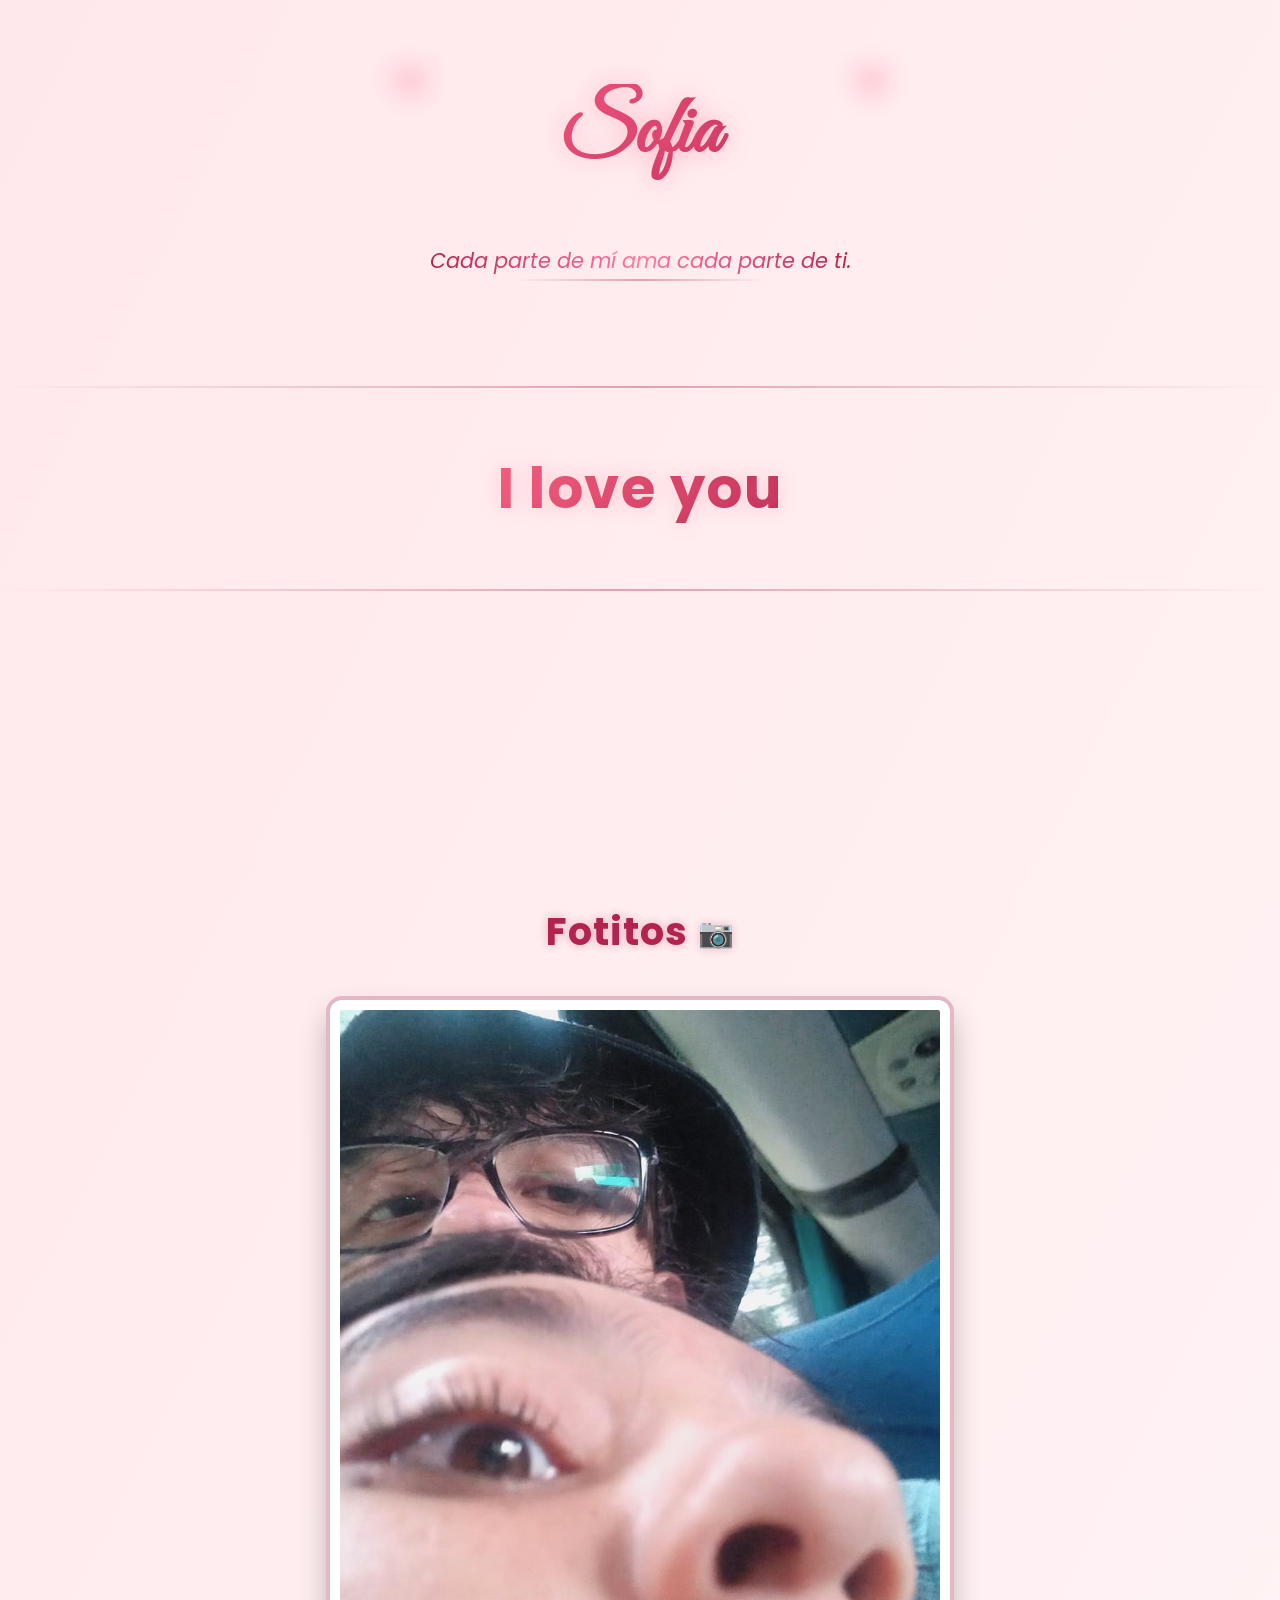
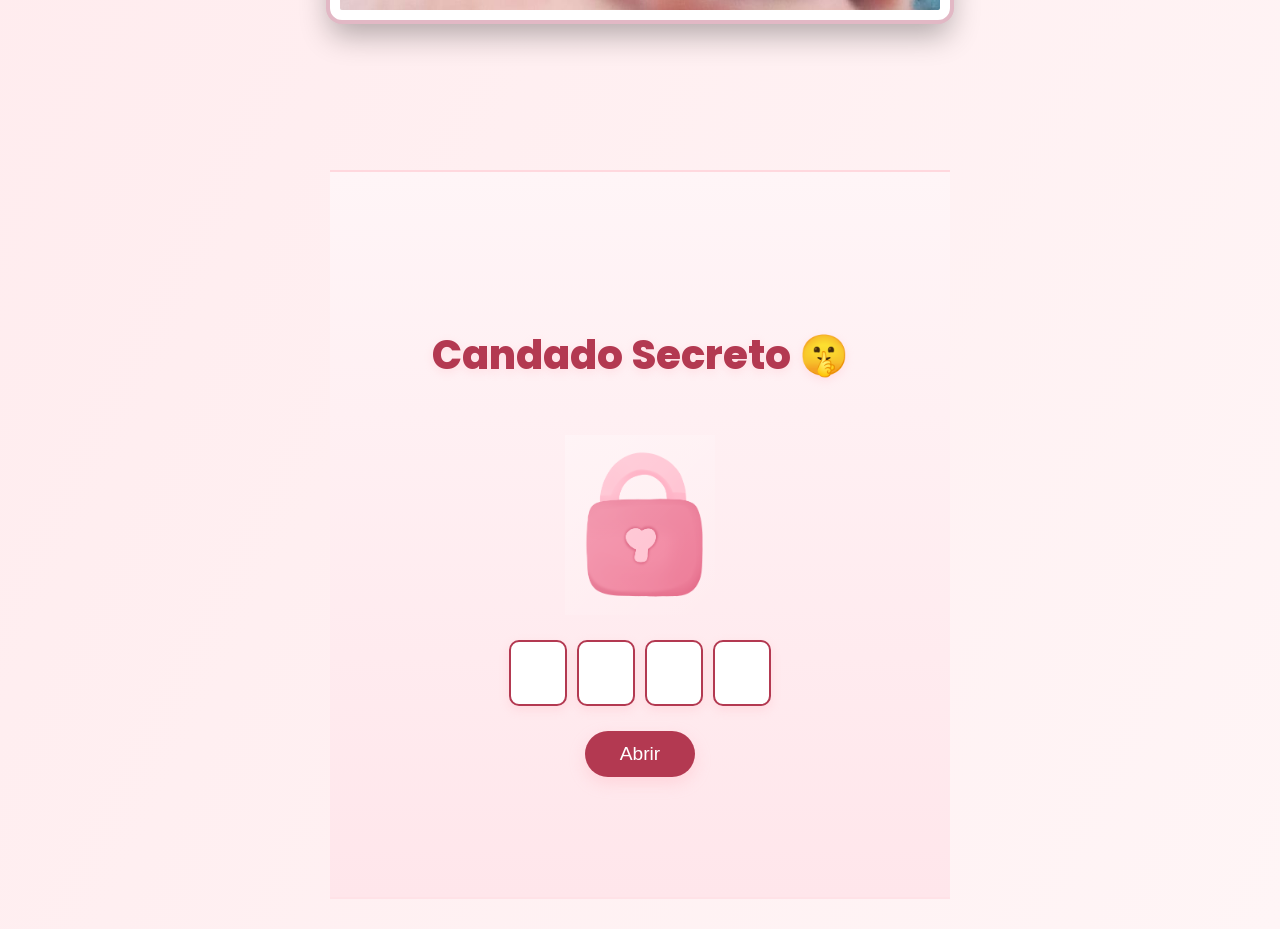
<file: index.html>
<!DOCTYPE html>
<html lang="es">

<head>
  <meta charset="UTF-8" />
  <meta name="viewport" content="width=device-width, initial-scale=1.0" />
  <title>Para Mi Amor</title>
  <link rel="icon" href="assets/icon.ico">
  <link rel="stylesheet" href="style.css" />
</head>

<body>
  <header>
    <h1 class="main-title">Sofia</h1>
    <p class="subtitle">Cada parte de mí ama cada parte de ti.</p>
    <section class="love-section">
      <h2 class="love-title" id="loveText">I love you</h2>
    </section>
  </header>

  <main>
    <!--
    <div class="time-container">
      <h2 class="time-title">Tiempo Juntos ❤️</h2>
      <div class="timer">
        <div class="time-box">
          <div id="years" class="time-value">--</div>
          <div class="time-label">Años</div>
        </div>
        <div class="time-box">
          <div id="months" class="time-value">--</div>
          <div class="time-label">Meses</div>
        </div>
        <div class="time-box">
          <div id="days" class="time-value">--</div>
          <div class="time-label">Días</div>
        </div>
        <div class="time-box">
          <div id="hours" class="time-value">--</div>
          <div class="time-label">Horas</div>
        </div>
        <div class="time-box">
          <div id="minutes" class="time-value">--</div>
          <div class="time-label">Minutos</div>
        </div>
        <div class="time-box">
          <div id="seconds" class="time-value">--</div>
          <div class="time-label">Segundos</div>
        </div>
      </div>
    </div>

-->

    <section class="memories">
      <h2>Fotitos</h2>
      <div class="memory-frame">
        <img src="assets/1.jpeg" alt="Memory 1" class="active">
        <img src="assets/2.jpeg" alt="Memory 2">
        <img src="assets/3.jpeg" alt="Memory 3">
        <img src="assets/4.jpeg" alt="Memory 4">
        <img src="assets/5.jpeg" alt="Memory 5">
        <img src="assets/6.jpeg" alt="Memory 6">
        <img src="assets/7.jpeg" alt="Memory 7">
      </div>
    </section>

    <section class="lock-section">
      <h2 class="lock-title">Candado Secreto 🤫</h2>
      <div class="lock-container">
        <div class="lock">
          <img src="assets/real-lock.png" alt="Lock image" class="lock-img">
        </div>

        <div class="lock-inputs">
          <input type="password" maxlength="1" class="digit">
          <input type="password" maxlength="1" class="digit">
          <input type="password" maxlength="1" class="digit">
          <input type="password" maxlength="1" class="digit">
        </div>
        <button class="unlock-btn">Abrir</button>
      </div>
    </section>
  </main>
  <div id="flash-circle"></div>
  <audio id="unlock-sound" preload="auto">
    <source src="assets/success-sound.mp3" type="audio/mpeg">
  </audio>
  <script src="script.js"></script>
</body>

</html>
</file>
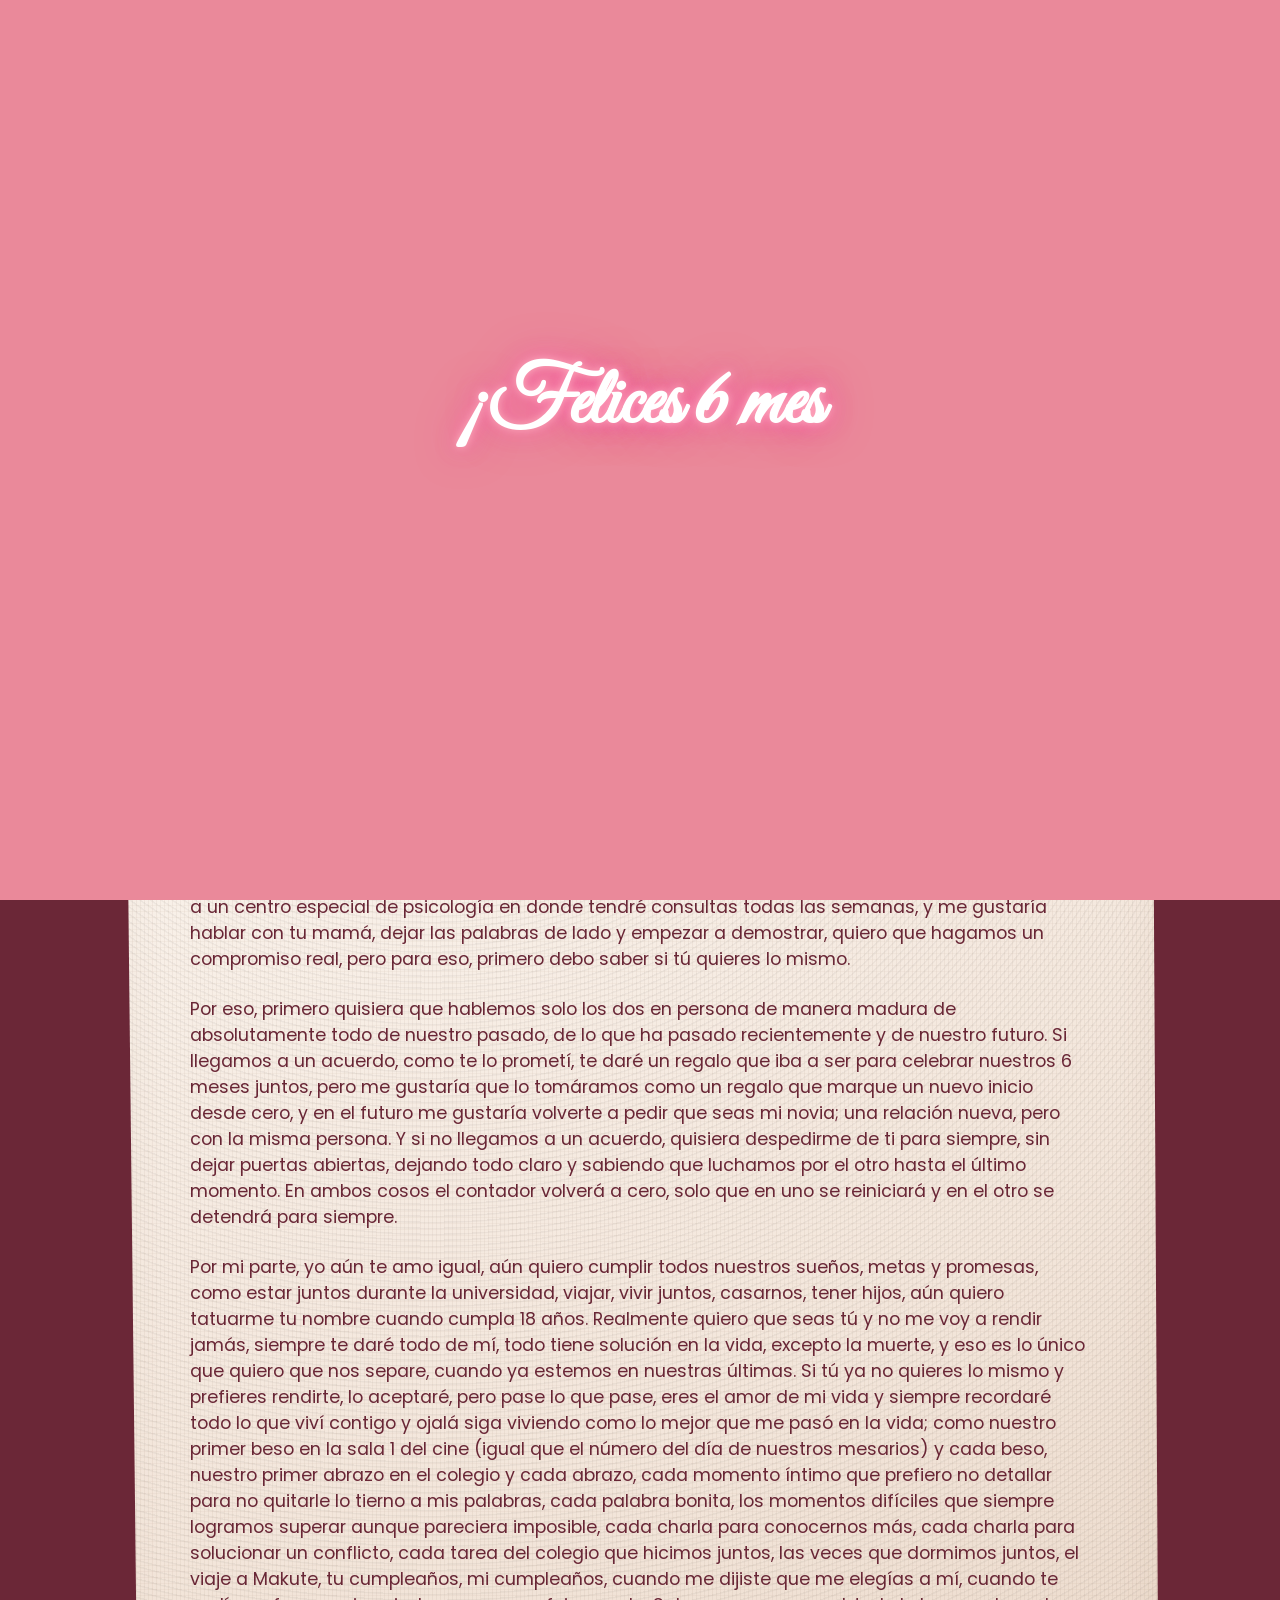
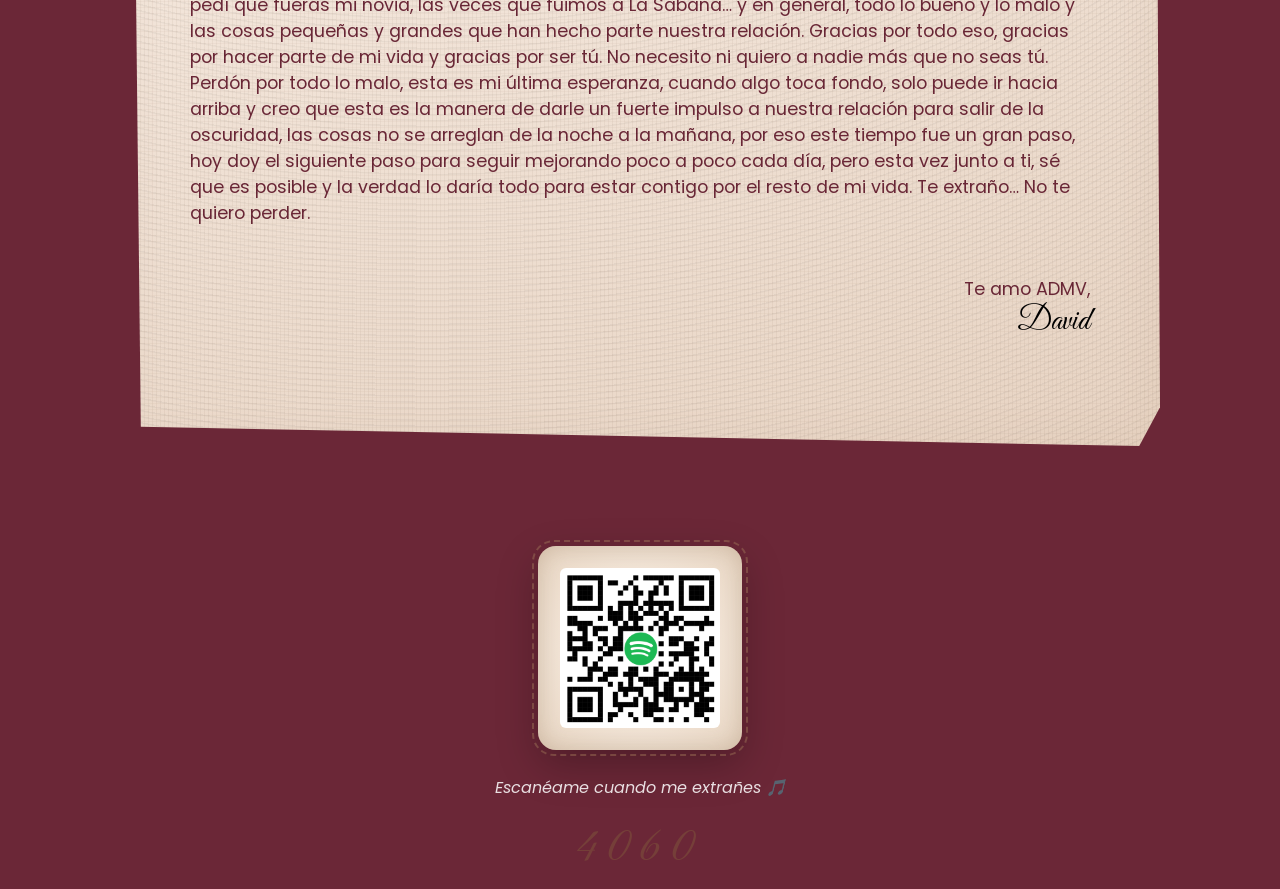
<file: secret.html>
<!DOCTYPE html>
<html lang="es">

<head>
    <meta charset="UTF-8">
    <meta name="viewport" content="width=device-width, initial-scale=1.0">
    <title>Para Mi Amor</title>
    <link rel="icon" href="assets/icon.ico">
    <link rel="stylesheet" href="secretstyle.css">
</head>

<body>
    <div class="intro-screen" id="intro">
        <h1 class="intro-title" id="typeText"></h1>
        <button class="intro-btn" id="startBtn">Continuar</button>
    </div>

    <div class="secret-content">
        <section class="love-letter">
            <h2 class="letter-title">Para ti ❤️</h2>

            <p>
                Hola Sofi, primero que nada espero que hayas estado muy bien este tiempo, que hayas disfrutado del viaje
                con tu familia y que hayas tenido una buena semana de inducción en tu universidad. A pesar de todo, hoy
                quiero celebrar 6 meses desde aquel día que fui a tu casa, con unos chocolates, globos, pétalos, un oso,
                un ramo de tulipanes y una carta. Haber luchado por esta relación medio año, merece ser reconocido, y
                por eso te escribo esta carta y te preparé las sorpresas que tenía planeadas para darte el día de hoy, a
                pesar de la situación. Me esforcé haciendo todo durante 2 semanas, entonces espero que te guste.
            </p>
            <p>
                No saber del otro todo este tiempo seguramente fue muy difícil para los dos, pero tenías razón, darnos
                un tiempo era necesario; para valorar estar junto al otro, para sanar heridas pasadas sin dar lugar a
                heridas nuevas, pero sobretodo para difuminar el apego ansioso al otro, que buscaba control a través de
                la toxicidad, y, en cambio, ver el amor verdadero que tenemos hacia el otro, ese es mi punto de vista.
                Nunca nos dimos un tiempo formal, siempre fue forzado por nuestro ego o por la situación, y no pasaban
                más de dos días sin que nos habláramos de nuevo, aunque fuera a escondidas por chat, fue un error no
                hacerte caso las veces que me pediste un tiempo, era necesario para disminuir el apego y la ansiedad,
                perdón, créeme que después de desapegarse, cuando surgen pequeños problemas, se quedan pequeños, y los
                pequeños momentos bonitos, se vuelven gigantes.
            </p>
            <p>
                Sé que los dos hemos prometido muchas cosas que al final no se cumplieron y eso empeoró la desconfianza
                que de por sí ya teníamos desde el inicio por el pasado de cada uno. Pero quiero que esta vez sea
                diferente, que sea una promesa de corazón a corazón que se cumpla, para que podamos volver a confiar en
                el otro. Por eso es que te pedí volver a empezar desde cero, decidí entrar a un centro especial de
                psicología en donde tendré consultas todas las semanas, y me gustaría hablar con tu mamá, dejar las
                palabras de lado y empezar a demostrar, quiero que hagamos un compromiso real, pero para eso, primero
                debo saber si tú quieres lo mismo.
            </p>
            <p>
                Por eso, primero quisiera que hablemos solo los dos en persona de manera madura de absolutamente todo de
                nuestro pasado, de lo que ha pasado recientemente y de nuestro futuro. Si llegamos a un acuerdo, como te
                lo prometí, te daré un regalo que iba a ser para celebrar nuestros 6 meses juntos, pero me gustaría que
                lo tomáramos como un regalo que marque un nuevo inicio desde cero, y en el futuro me gustaría volverte a
                pedir que seas mi novia; una relación nueva, pero con la misma persona. Y si no llegamos a un acuerdo,
                quisiera despedirme de ti para siempre, sin dejar puertas abiertas, dejando todo claro y sabiendo que
                luchamos por el otro hasta el último momento. En ambos cosos el contador volverá a cero, solo que en uno
                se reiniciará y en el otro se detendrá para siempre.
            </p>
            <p>
                Por mi parte, yo aún te amo igual, aún quiero cumplir todos nuestros sueños, metas y promesas, como
                estar juntos durante la universidad, viajar, vivir juntos, casarnos, tener hijos, aún quiero tatuarme tu
                nombre cuando cumpla 18 años. Realmente quiero que seas tú y no me voy a rendir jamás, siempre te daré
                todo de mí, todo tiene solución en la vida, excepto la muerte, y eso es lo único que quiero que nos
                separe, cuando ya estemos en nuestras últimas. Si tú ya no quieres lo mismo y prefieres rendirte, lo
                aceptaré, pero pase lo que pase, eres el amor de mi vida y siempre recordaré todo lo que viví contigo y
                ojalá siga viviendo como lo mejor que me pasó en la vida; como nuestro primer beso en la sala 1 del cine
                (igual que el número del día de nuestros mesarios) y cada beso, nuestro primer abrazo en el colegio y
                cada abrazo, cada momento íntimo que prefiero no detallar para no quitarle lo tierno a mis palabras,
                cada palabra bonita, los momentos difíciles que siempre logramos superar aunque pareciera imposible,
                cada charla para conocernos más, cada charla para solucionar un conflicto, cada tarea del colegio que
                hicimos juntos, las veces que dormimos juntos, el viaje a Makute, tu cumpleaños, mi cumpleaños, cuando
                me dijiste que me elegías a mí, cuando te pedí que fueras mi novia, las veces que fuimos a La Sabana… y
                en general, todo lo bueno y lo malo y las cosas pequeñas y grandes que han hecho parte nuestra relación.
                Gracias por todo eso, gracias por hacer parte de mi vida y gracias por ser tú. No necesito ni quiero a
                nadie más que no seas tú. Perdón por todo lo malo, esta es mi última esperanza, cuando algo toca fondo,
                solo puede ir hacia arriba y creo que esta es la manera de darle un fuerte impulso a nuestra relación
                para salir de la oscuridad, las cosas no se arreglan de la noche a la mañana, por eso este tiempo fue un
                gran paso, hoy doy el siguiente paso para seguir mejorando poco a poco cada día, pero esta vez junto a
                ti, sé que es posible y la verdad lo daría todo para estar contigo por el resto de mi vida. Te extraño…
                No te quiero perder.
            </p>
            <p class="letter-sign">
                Te amo ADMV,<br>
                <span>David</span>
            </p>
        </section>

    </div>

    <div class="qr-section">
        <div class="qr-frame">
            <img src="assets/admv-qr.png" alt="QR canción especial" class="qr-img">
        </div>
        <p class="qr-caption">Escanéame cuando me extrañes 🎵</p>
    </div>

    <div class="final-code">
        <span class="code">4060</span>
    </div>


    <audio id="song" preload="auto">
        <source src="assets/mi-refe.mp3" type="audio/mpeg">
    </audio>
    <script src="secretscript.js"></script>
</body>

</html>
</file>
<file: style.css>
@import url('https://fonts.googleapis.com/css2?family=Great+Vibes&family=Poppins:wght@400;600;700&display=swap');

body {
	font-family: 'Poppins', sans-serif;
	background: linear-gradient(to bottom right, #ffe8eb, #fff5f6);
	display: flex;
	flex-direction: column;
	align-items: center;
	justify-content: start;
	min-height: 100vh;
	margin: 0;
	padding: 30px 20px;
	color: #6b2737;
	overflow-x: hidden;
}

/* --- Header Section --- */
header {
	text-align: center;
	margin-bottom: 40px;
	position: relative;
}

.main-title {
	font-family: 'Great Vibes', cursive;
	font-size: 5rem;
	background: linear-gradient(135deg, #ff5f8a, #b2244e);
	-webkit-background-clip: text;
	-webkit-text-fill-color: transparent;
	text-shadow: 0 0 25px rgba(255, 105, 135, 0.4);
	animation: pulseGlow 3s infinite ease-in-out;
	position: relative;
}

@keyframes pulseGlow {

	0%,
	100% {
		text-shadow: 0 0 25px rgba(255, 105, 135, 0.4);
		transform: scale(1);
	}

	50% {
		text-shadow: 0 0 45px rgba(255, 105, 135, 0.7);
		transform: scale(1.05);
	}
}

/* Floating hearts animation */
.main-title::before,
.main-title::after {
	content: "💖";
	position: absolute;
	font-size: 2rem;
	animation: floatHearts 4s infinite ease-in-out;
	opacity: 0.8;
}

.main-title::before {
	left: -40px;
	top: -20px;
	animation-delay: 0.5s;
}

.main-title::after {
	right: -40px;
	top: -20px;
	animation-delay: 1.5s;
}

@keyframes floatHearts {
	0% {
		transform: translateY(0) rotate(0deg);
		opacity: 1;
	}

	50% {
		transform: translateY(-10px) rotate(10deg);
		opacity: 0.8;
	}

	100% {
		transform: translateY(0) rotate(0deg);
		opacity: 1;
	}
}

.subtitle {
	font-size: 1.3rem;
	color: #82354e;
	font-style: italic;
	margin: 8px 0 15px;
	background: linear-gradient(90deg, #b2244e, #ff7aa2, #b2244e);
	-webkit-background-clip: text;
	-webkit-text-fill-color: transparent;
	position: relative;
	display: inline-block;
	padding-bottom: 5px;
}

.subtitle::after {
	content: "";
	position: absolute;
	left: 20%;
	right: 20%;
	bottom: 0;
	height: 2px;
	background: linear-gradient(90deg, transparent, #b2244e60, transparent);
	border-radius: 2px;
}

.love-section {
	text-align: center;
	margin: 150px 0 150px;
	position: relative;
}

.love-section::before,
.love-section::after {
	content: "";
	position: absolute;
	left: 50%;
	transform: translateX(-50%);
	width: 100vw;
	/* full viewport width */
	height: 2px;
	background: linear-gradient(90deg, transparent, #b2244e60, transparent);
}

.love-section::before {
	top: -60px;
}

.love-section::after {
	bottom: -60px;
}


.love-title {
	font-size: 3.5rem;
	font-weight: 700;
	background: linear-gradient(135deg, #ff6a88, #b2244e);
	-webkit-background-clip: text;
	-webkit-text-fill-color: transparent;
	text-shadow: 0 0 20px rgba(255, 105, 135, 0.25);
	letter-spacing: 1.5px;
	transition: opacity 1s ease-in-out, transform 0.6s ease-in-out;
	margin: 0;
}



/* --- Time Container --- */
.time-container {
	background: #fff5f6;
	border-radius: 20px;
	padding: 30px 50px;
	box-shadow: 0 2px 6px rgba(178, 36, 78, 0.1);
	text-align: center;
}

.time-title {
	color: #b2244e;
	margin-bottom: 25px;
	font-size: 1.8rem;
	display: flex;
	align-items: center;
	justify-content: center;
	gap: 8px;
}

.timer {
	display: flex;
	flex-wrap: wrap;
	justify-content: center;
	gap: 20px;
}

.time-box {
	background: #fceef0;
	border-radius: 15px;
	padding: 15px 25px;
	width: 90px;
	text-align: center;
	box-shadow: 0 3px 0 #b2244e30;
}

.time-value {
	font-size: 1.8rem;
	font-weight: 700;
	color: #8b1c3d;
}

.time-label {
	font-size: 0.9rem;
	color: #4b3a3a;
}

/* Memories */
.memories {
	text-align: center;
	margin: 150px auto;
	max-width: 800px;
	position: relative;
}

.memories h2 {
	font-size: 2.4rem;
	color: #b2244e;
	font-weight: 700;
	margin-bottom: 40px;
	letter-spacing: 1px;
	text-shadow: 0 0 10px #b2244e50;
	display: inline-flex;
	align-items: center;
	gap: 10px;
}

.memories h2::after {
	content: "📷";
	font-size: 1.8rem;
	opacity: 0.8;
	transform: translateY(2px);
}

/* Framed photo area */
.memory-frame {
	position: relative;
	width: 600px;
	height: 600px;
	margin: 0 auto;
	border-radius: 12px;
	overflow: hidden;
	background: #eee;
	border: 10px solid #fff;
	box-shadow:
		0 0 0 4px #e2b8c5,
		0 15px 30px rgba(0, 0, 0, 0.3),
		inset 0 0 30px rgba(255, 255, 255, 0.2);
}

/* Vintage filter overlay */
.memory-frame img {
	position: absolute;
	top: 50%;
	left: 50%;
	width: 100%;
	height: 100%;
	object-fit: cover;
	transform: translate(-50%, -50%) scale(1);
	opacity: 0;
	transition: opacity 2s ease, transform 10s ease;
	filter: contrast(1.05) brightness(0.95) saturate(1.1);
}

.memory-frame img.active {
	opacity: 1;
	transform: translate(-50%, -50%) scale(1.05);
}

/* Lock Section */
.lock-section {
	text-align: center;
	padding: 120px 0;
	background: linear-gradient(180deg, #fff5f7 0%, #ffe6eb 100%);
	border-top: 2px solid rgba(255, 182, 193, 0.3);
	border-bottom: 2px solid rgba(255, 182, 193, 0.3);
	position: relative;
}

.lock-title {
	font-size: 2.5rem;
	color: #b33951;
	font-weight: 800;
	text-shadow: 0 3px 8px rgba(255, 182, 193, 0.3);
	margin-bottom: 50px;
}

/* Lock Container */
.lock-container {
	display: flex;
	flex-direction: column;
	align-items: center;
	gap: 25px;
}

/* Lock body */
.lock {
	position: relative;
	width: 150px;
	height: 180px;
	/* opcional: background de relleno mientras carga imagen */
	display: flex;
	justify-content: center;
	align-items: center;
	transition: transform 0.35s ease, box-shadow 0.35s ease;
}

.lock.glow-1 {
	transform: scale(1.05);
}

.lock.glow-2 {
	transform: scale(1.1);
}

.lock.glow-3 {
	transform: scale(1.15);
}

.lock.glow-4 {
	transform: scale(1.2);
}

.lock-img {
	max-width: 100%;
	max-height: 100%;
	object-fit: contain;
}

@keyframes unlockShake {
  0%   { transform: scale(1) rotate(0deg); }
  15%  { transform: scale(1.1) rotate(-10deg); }
  30%  { transform: scale(1.2) rotate(10deg); }
  45%  { transform: scale(1.3) rotate(-10deg); }
  60%  { transform: scale(1.4) rotate(10deg); }
  75%  { transform: scale(1.5) rotate(-10deg); }
  100% { transform: scale(1.6) rotate(0deg); }
}

.lock.open img {
  animation: unlockShake 2s ease-in-out forwards;
}

#flash-circle {
  position: fixed;
  width: 0;
  height: 0;
  background: #ea899a;
  border-radius: 50%;
  z-index: 9999;
  pointer-events: none;
  transform: translate(-50%, -50%);
  transition:
    width 2.4s ease-in-out,
    height 2.4s ease-in-out;
}

.hidden {
  display: none;
}

/* Metallic shine on lock */
.lock::before {
	content: '';
	position: absolute;
	top: 0;
	left: 0;
	width: 100%;
	height: 100%;
	background: linear-gradient(135deg, rgba(255, 255, 255, 0.3), transparent);
	z-index: 1;
}

/* Inner metallic center */
.lock-inner {
	width: 80%;
	height: 60%;
	background: linear-gradient(180deg, #ffe4e9 0%, #ffccd4 100%);
	border-radius: 15px;
	display: flex;
	align-items: center;
	justify-content: center;
	box-shadow: inset 0 5px 10px rgba(0, 0, 0, 0.1);
	position: relative;
}

/* Keyhole (symbolic heart-style hole) */
.lock-keyhole {
	width: 20px;
	height: 35px;
	background: #b33951;
	border-radius: 10px;
	position: relative;
}

.lock-keyhole::before {
	content: "";
	position: absolute;
	top: -12px;
	left: 50%;
	transform: translateX(-50%);
	width: 22px;
	height: 22px;
	background: #b33951;
	border-radius: 50%;
}

/* Inputs */
.lock-inputs {
	display: flex;
	gap: 10px;
}

.digit {
	width: 50px;
	height: 60px;
	text-align: center;
	font-size: 1.8rem;
	border: 2px solid #b33951;
	border-radius: 10px;
	background: #fff;
	color: #b33951;
	box-shadow: 0 4px 10px rgba(255, 182, 193, 0.3);
	transition: 0.3s;
}

.digit:focus {
	outline: none;
	transform: scale(1.1);
	box-shadow: 0 4px 15px rgba(255, 182, 193, 0.6);
}

/* Button */
.unlock-btn {
	background: #b33951;
	color: white;
	border: none;
	padding: 12px 35px;
	border-radius: 25px;
	font-size: 1.2rem;
	cursor: pointer;
	transition: all 0.3s ease;
	box-shadow: 0 6px 15px rgba(255, 182, 193, 0.4);
}

.unlock-btn:hover {
	background: #992f45;
	transform: translateY(-2px);
	box-shadow: 0 10px 20px rgba(255, 182, 193, 0.5);
}
</file>
<file: secretstyle.css>
@import url('https://fonts.googleapis.com/css2?family=Great+Vibes&family=Poppins:wght@400;600;700&display=swap');

body {
    font-family: 'Poppins', sans-serif;
    background-color: #6b2737;
    color: #6b2737;
}

.intro-screen {
    position: fixed;
    inset: 0;
    background: #ea899a;
    display: flex;
    flex-direction: column;
    justify-content: center;
    align-items: center;
    gap: 40px;
    z-index: 9999;
    transition: transform 1.8s ease-in-out;
}

.intro-screen.hide {
    transform: translateY(100%);
}

.intro-title {
    color: white;
    text-shadow:
        0 0 8px rgba(255, 182, 193, 0.9),
        0 0 20px rgba(255, 105, 180, 0.7),
        0 0 40px rgba(255, 20, 147, 0.5);
    font-family: 'Great Vibes', cursive;
    font-size: 5rem;
    color: white;
    animation: pulse 3s infinite ease-in-out;
    text-align: center;
}

@keyframes pulse {

    0%,
    100% {
        transform: scale(1);
    }

    50% {
        transform: scale(1.05);
    }
}

.intro-btn {
    padding: 14px 40px;
    font-size: 1.2rem;
    border: none;
    border-radius: 40px;
    background: white;
    color: #ff4f8b;
    font-weight: 700;
    cursor: pointer;
    transition: transform 0.3s ease, box-shadow 0.3s ease;
}

.intro-btn:hover {
    transform: scale(1.05);
    box-shadow: 0 10px 30px rgba(0, 0, 0, 0.2);
}

.secret-content {
    padding: 100px 40px;
}

.intro-btn {
    opacity: 0;
    pointer-events: none;
    transform: translateY(10px);
    transition: opacity 0.6s ease, transform 0.6s ease;
}

.intro-btn.show {
    opacity: 1;
    pointer-events: auto;
    transform: translateY(0);
}

.love-letter {
    position: relative;
    padding: 80px 70px;
    max-width: 900px;
    margin: 0 auto;

    background:
        linear-gradient(180deg, #fff8f2 0%, #f3e6db 100%);

    box-shadow:
        0 40px 80px rgba(0, 0, 0, 0.18),
        inset 0 0 40px rgba(160, 120, 90, 0.15);

    border-radius: 12px;
}

.love-letter::before {
    content: "";
    position: absolute;
    inset: -8px;
    background: inherit;
    filter: blur(8px);
    opacity: 0.45;
    z-index: -1;
}

.love-letter::after {
    content: "";
    position: absolute;
    inset: 0;

    background:
        /* fibras verticales */
        repeating-linear-gradient(
            90deg,
            rgba(120, 90, 60, 0.06) 0px,
            rgba(120, 90, 60, 0.06) 1px,
            transparent 1px,
            transparent 4px
        ),
        /* fibras horizontales */
        repeating-linear-gradient(
            0deg,
            rgba(120, 90, 60, 0.04) 0px,
            rgba(120, 90, 60, 0.04) 1px,
            transparent 1px,
            transparent 6px
        ),
        /* grano orgánico */
        repeating-radial-gradient(
            circle at 30% 20%,
            rgba(0, 0, 0, 0.04) 0px,
            rgba(0, 0, 0, 0.04) 1px,
            transparent 2px,
            transparent 6px
        );

    mix-blend-mode: multiply;
    pointer-events: none;
    border-radius: 12px;
}


.love-letter {
    clip-path: polygon(
        1% 0%,
        99% 1%,
        100% 98%,
        98% 100%,
        2% 99%,
        0% 2%
    );
}

.love-letter {
    background:
        radial-gradient(
            circle at top left,
            #fffdf9 0%,
            #f3e6db 65%,
            #e7d3c2 100%
        );
}

.letter-title {
    font-family: 'Great Vibes', cursive;
    font-size: 3.5rem;
    text-align: center;
    color: #ea899a;
    margin-bottom: 10px;
}

.love-letter p {
    font-size: 1.1rem;
    margin-bottom: 24px;
}

.letter-sign {
    margin-top: 50px;
    text-align: right;
    font-size: 1.2rem;
}

.letter-sign span {
    font-family: 'Great Vibes', cursive;
    font-size: 2rem;
    color: #000;
}

.qr-section {
    text-align: center;
}

.qr-frame {
    display: inline-block;
    padding: 22px;
    background: radial-gradient(
        circle,
        #fdf6ee 0%,
        #e8d5c2 100%
    );
    border-radius: 18px;
    box-shadow:
        inset 0 0 25px rgba(120, 90, 60, 0.25),
        0 15px 40px rgba(0, 0, 0, 0.25);
    position: relative;
}

.qr-frame::before {
    content: "";
    position: absolute;
    inset: -6px;
    border: 2px dashed rgba(160, 120, 90, 0.45);
    border-radius: 22px;
}

.qr-img {
    width: 160px;
    height: 160px;
    display: block;
    border-radius: 6px;
    background: #fff;
}

.qr-caption {
    margin-top: 18px;
    font-size: 1rem;
    color: #fff;
    font-style: italic;
    opacity: 0.85;
}

.final-code {
    text-align: center;
    color: #fff;
    opacity: 0.7;
}

.final-code .code {
    font-family: 'Great Vibes', cursive;
    font-size: 3.2rem;
    color: #7a4a3a;
    letter-spacing: 0.2em;
}
</file>
